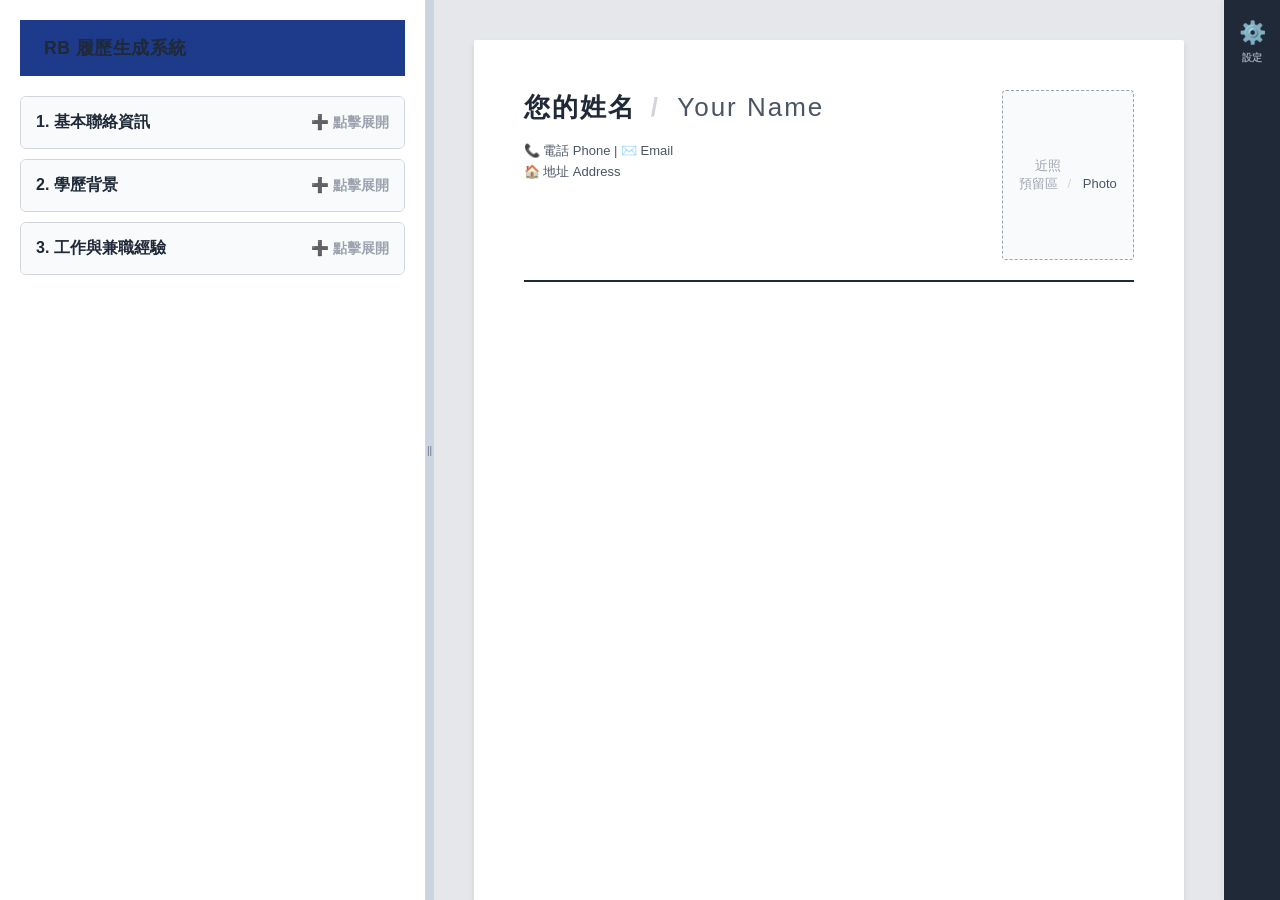
<file: index.html>
<!DOCTYPE html>
<html lang="zh-HK">
<head>
    <meta charset="UTF-8">
    <meta name="viewport" content="width=device-width, initial-scale=1.0">
    <title>RB - Resume Builder</title>
    <link rel="stylesheet" href="css/style.css">
    <style>
        /* ================= 基礎佈局與拖曳分隔線 ================= */
        body { margin: 0; overflow: hidden; font-family: -apple-system, BlinkMacSystemFont, "Segoe UI", Roboto, Arial, sans-serif; }
        #mainApp { display: flex; flex-direction: row; height: 100vh; width: 100vw; background: #e5e7eb; }
        
        /* 左側輸入區 */
        .sidebar { width: 35%; min-width: 300px; max-width: 60%; background: #FFFFFF; display: flex; flex-direction: column; overflow-y: auto; padding: 20px; box-sizing: border-box; }
        
        /* 拖曳把手 */
        .resizer { width: 8px; background: #cbd5e1; cursor: col-resize; display: flex; justify-content: center; align-items: center; color: #64748b; font-size: 10px; user-select: none; transition: background 0.2s; flex-shrink: 0; z-index: 10;}
        .resizer:hover, .resizer:active { background: #94a3b8; color: white; }

        /* 中間預覽區 */
        .preview-area { flex-grow: 1; display: flex; flex-direction: column; align-items: center; padding: 40px; overflow-y: auto; background: #E5E7EB; position: relative; }

        /* ================= 摺疊選單 (Checklist) ================= */
        .accordion-item { margin-bottom: 10px; border: 1px solid #D1D5DB; border-radius: 6px; overflow: hidden; background: #FFFFFF; flex-shrink: 0;}
        .accordion-header { width: 100%; padding: 15px; background: #F9FAFB; border: none; text-align: left; font-size: 1rem; font-weight: bold; color: #1F2937; cursor: pointer; display: flex; justify-content: space-between; align-items: center; transition: background 0.2s; }
        .accordion-header:hover { background: #E5E7EB; }
        .accordion-content { padding: 0 15px; max-height: 0; overflow: hidden; transition: max-height 0.3s ease-out, padding 0.3s ease; }
        .accordion-content.active { padding: 15px; max-height: 2000px; border-top: 1px solid #E5E7EB; }
        .status-icon { font-size: 0.9em; color: #9CA3AF; }
        
        .input-group { padding: 15px 0; display: flex; flex-direction: column; gap: 8px; }
        .input-label { font-size: 0.85rem; font-weight: bold; color: #4B5563; margin-top: 5px; }
        input[type="text"] { padding: 8px; border: 1px solid #ccc; border-radius: 4px; width: 100%; box-sizing: border-box; }

        .upload-box { border: 2px dashed #9CA3AF; padding: 12px; text-align: center; border-radius: 6px; background: #F9FAFB; cursor: pointer; font-size: 0.9em; color: #4B5563; transition: 0.2s; }
        .upload-box:hover { border-color: #1F2937; background: #F3F4F6; }
        .add-btn { background: #1F2937; color: white; border: none; padding: 10px; width: 100%; border-radius: 6px; cursor: pointer; margin-top: 10px; font-weight: bold;}
        
        .ai-magic-btn { background: linear-gradient(135deg, #10B981, #059669); color: white; border: none; padding: 6px 12px; border-radius: 4px; cursor: pointer; font-size: 0.85rem; margin-top: 5px; width: 100%; display: flex; align-items: center; justify-content: center; gap: 5px; }
        .ai-chat-box { max-height: 0; overflow: hidden; transition: max-height 0.3s ease-out, padding 0.3s ease, margin 0.3s ease; background: #EFF6FF; border-radius: 6px; border: 1px solid transparent; }
        .ai-chat-box.active { max-height: 300px; padding: 12px; margin-top: 8px; border-color: #BFDBFE; }
        .ai-chat-box textarea { width: 100%; border: 1px solid #93C5FD; border-radius: 4px; padding: 8px; font-size: 0.9rem; margin-bottom: 8px; resize: none; box-sizing: border-box;}
        .ai-submit-btn { background: #2563EB; color: white; border: none; padding: 6px 12px; border-radius: 4px; font-size: 0.85rem; cursor: pointer; font-weight: bold; float: right; }
        
        /* ================= 樣式 B：右側專業抽屜 (Drawer) ================= */
        .right-drawer-wrapper { display: flex; position: relative; z-index: 50; flex-shrink: 0; background: #FFFFFF; box-shadow: -2px 0 5px rgba(0,0,0,0.05);}
        .drawer-bar { width: 56px; background: #1F2937; display: flex; flex-direction: column; align-items: center; padding-top: 20px; gap: 25px; z-index: 60; }
        .drawer-icon { color: #9CA3AF; font-size: 22px; cursor: pointer; transition: 0.2s; display: flex; flex-direction: column; align-items: center; gap: 5px;}
        .drawer-icon:hover, .drawer-icon.active { color: #FFFFFF; transform: scale(1.1);}
        .drawer-icon span { font-size: 10px; font-weight: bold;}
        .drawer-panel { position: absolute; top: 0; right: 56px; width: 0; overflow: hidden; height: 100%; background: #F9FAFB; transition: width 0.3s ease, padding 0.3s ease; white-space: nowrap; border-left: 1px solid #E5E7EB; box-sizing: border-box; display: flex; flex-direction: column; gap: 20px;}
        .right-drawer-wrapper.open .drawer-panel { width: 280px; padding: 25px; white-space: normal; overflow-y: auto; }
        
        .drawer-section-title { font-size: 1rem; font-weight: bold; color: #111827; margin-bottom: 10px; padding-bottom: 5px; border-bottom: 2px solid #E5E7EB; }
        .setting-group { margin-bottom: 15px; display: flex; flex-direction: column; gap: 8px;}
        .setting-group label { font-size: 0.85rem; font-weight: bold; color: #4B5563; }
        .setting-group select { padding: 8px; border: 1px solid #D1D5DB; border-radius: 4px; font-size: 0.9rem; outline: none; width: 100%;}
        .color-picker-wrapper { display: flex; align-items: center; gap: 10px; }
        .setting-group input[type="color"] { width: 40px; height: 40px; padding: 0; border: none; border-radius: 4px; cursor: pointer; }
        .font-btn-group { display: flex; gap: 10px; }
        .font-btn { background: #FFFFFF; border: 1px solid #D1D5DB; padding: 6px 15px; border-radius: 4px; cursor: pointer; font-weight: bold; flex: 1; transition: 0.2s; text-align: center;}
        .font-btn:hover { background: #E5E7EB; }

        .export-btn { padding: 12px; border: none; border-radius: 6px; font-weight: bold; cursor: pointer; transition: 0.2s; width: 100%; text-align: center; margin-bottom: 10px;}
        .export-btn.pdf { background: #DC2626; color: white; }
        .export-btn.word { background: #2563EB; color: white; }
        .export-btn:hover { opacity: 0.9; }

        /* ================= 履歷本體與主題模板 ================= */
        .resume-doc { 
            width: 100%; max-width: 210mm; min-height: 297mm; background: #FFFFFF; padding: 50px; 
            box-shadow: 0 4px 6px rgba(0,0,0,0.1); border-radius: 2px; box-sizing: border-box;
            --theme-color: #1F2937; --base-font-size: 14px; font-size: var(--base-font-size); transition: all 0.3s ease; 
        }

        /* 恢復履歷頭部排版：左右對齊 */
        .cv-header { display: flex; justify-content: space-between; align-items: flex-start; border-bottom: 2px solid var(--theme-color); padding-bottom: 20px; margin-bottom: 20px; }
        .cv-header-text { flex: 1; }
        .cv-name { font-size: 26px; font-weight: bold; color: var(--theme-color); letter-spacing: 2px; margin-bottom: 8px; display: inline-block; }
        .cv-contact { font-size: 13px; color: #4B5563; line-height: 1.6; }
        
        /* 恢復照片預留區樣式 */
        .cv-photo-box { 
            width: 35mm; height: 45mm; border: 1.5px dashed #9CA3AF; background-color: #F9FAFB; 
            display: flex; align-items: center; justify-content: center; color: #9CA3AF; font-size: 13px; 
            text-align: center; border-radius: 4px; margin-left: 20px; flex-shrink: 0; 
            cursor: pointer; overflow: hidden; position: relative; transition: 0.2s;
        }
        .cv-photo-box:hover { border-color: var(--theme-color); background-color: #F3F4F6; }
        .cv-photo-box img { width: 100%; height: 100%; object-fit: cover; }

        .cv-section { margin-bottom: 24px; }
        .cv-section-title { font-size: 16px; font-weight: 600; color: var(--theme-color); background: #F3F4F6; padding: 6px 12px; margin-bottom: 12px; border-left: 3px solid var(--theme-color); }
        .cv-item { margin-bottom: 12px; padding: 0 12px; }
        .cv-item-header { display: flex; justify-content: space-between; font-weight: 600; color: #1F2937; margin-bottom: 4px; font-size: 14px; }
        .cv-item-sub { font-size: 13px; color: #4B5563; }
        .cv-text-block { font-size: 14px; color: #374151; padding: 0 12px; line-height: 1.6; }

        /* 中英雙語切換邏輯 */
        .txt-zh, .txt-en { display: inline-block; transition: all 0.2s ease; }
        .mode-both .txt-en { color: #4B5563; font-weight: 400; margin-left: 2px; }
        .mode-both .txt-zh::after { content: " / "; color: #D1D5DB; margin: 0 6px; }
        .mode-zh .txt-en { display: none !important; }
        .mode-zh .txt-zh::after { display: none !important; }
        .mode-en .txt-zh { display: none !important; }

        /* 主題差異覆蓋 */
        .theme-modern .cv-section-title { background: transparent; border-bottom: 2px solid var(--theme-color); border-left: none; padding: 6px 0; margin-bottom: 15px; }
        .theme-modern .cv-header { border-bottom: 1px solid #E5E7EB; }
        .theme-creative .cv-name { text-align: center; display: block; font-size: 30px;}
        .theme-creative .cv-contact { text-align: center; width: 100%; margin-top: 10px;}
        .theme-creative .cv-header-text { flex: none; width: 100%; }
        .theme-creative .cv-header { flex-direction: column; align-items: center; border-bottom: 3px double var(--theme-color); }
        .theme-creative .cv-photo-box { display: none; } /* 創新版型預設隱藏照片 */
        .theme-creative .cv-section-title { background: var(--theme-color); color: white; border-radius: 4px; text-align: center; border: none; }
    </style>
</head>
<body>

<div id="mainApp">
    <input type="file" id="globalPhotoUpload" accept="image/*" style="display: none;" onchange="handlePhotoUpload(this)">

    <div class="sidebar" id="sidebarPane">
        <div class="header" style="margin-bottom: 20px; font-weight: bold; font-size: 1.1rem; color: #1F2937; flex-shrink: 0;">RB 履歷生成系統</div>
        
        <div class="accordion-item">
            <button class="accordion-header" onclick="toggleAccordion('panelBasic', 'iconBasic')">
                <span>1. 基本聯絡資訊</span>
                <span class="status-icon" id="iconBasic">➕ 點擊展開</span>
            </button>
            <div class="accordion-content" id="panelBasic">
                <div class="input-group">
                    <span class="input-label">個人近照 (Photo)</span>
                    <div class="upload-box" onclick="document.getElementById('globalPhotoUpload').click()">
                        📷 點擊上傳大頭照 (支援 JPG, PNG)
                    </div>

                    <span class="input-label">全名</span>
                    <input type="text" id="inNameZh" placeholder="中文全名" oninput="syncDualInput()">
                    <input type="text" id="inNameEn" placeholder="English Full Name" oninput="syncDualInput()">
                    <span class="input-label">聯絡電話</span>
                    <input type="text" id="inPhone" placeholder="例如：9123 4567" oninput="liveUpdate('cvPhone', this.value, '電話 Phone')">
                    <span class="input-label">電子郵件</span>
                    <input type="text" id="inEmail" placeholder="例如：test@email.com" oninput="liveUpdate('cvEmail', this.value, 'Email')">
                    <span class="input-label">居住地址</span>
                    <input type="text" id="inAddress" placeholder="例如：九龍旺角..." oninput="liveUpdate('cvAddress', this.value, '地址 Address')">
                </div>
            </div>
        </div>

        <div class="accordion-item">
            <button class="accordion-header" onclick="toggleAccordion('panelEdu', 'iconEdu')">
                <span>2. 學歷背景</span>
                <span class="status-icon" id="iconEdu">➕ 點擊展開</span>
            </button>
            <div class="accordion-content" id="panelEdu">
                <div class="input-group">
                    <div id="eduExpInputs"></div>
                    <button class="add-btn" onclick="addEduExp()">+ 新增一份學歷</button>
                </div>
            </div>
        </div>

        <div class="accordion-item">
            <button class="accordion-header" onclick="toggleAccordion('panelWork', 'iconWork')">
                <span>3. 工作與兼職經驗</span>
                <span class="status-icon" id="iconWork">➕ 點擊展開</span>
            </button>
            <div class="accordion-content" id="panelWork">
                <div class="input-group">
                    <div id="workExpInputs"></div>
                    <button class="add-btn" onclick="addWorkExp()">+ 新增工作經歷</button>
                </div>
            </div>
        </div>
    </div>

    <div class="resizer" id="dragResizer">||</div>

    <div class="preview-area">
        <div class="resume-doc mode-both theme-classic" id="resumeDoc">
            <div class="cv-header">
                <div class="cv-header-text">
                    <div class="cv-name" id="cvName">
                        <span class="txt-zh">您的姓名</span>
                        <span class="txt-en">Your Name</span>
                    </div>
                    <div class="cv-contact" style="margin-top: 8px;">
                        📞 <span id="cvPhone">電話 Phone</span> | ✉️ <span id="cvEmail">Email</span><br>
                        🏠 <span id="cvAddress">地址 Address</span>
                    </div>
                </div>
                <div class="cv-photo-box" id="cvPhotoBox" onclick="document.getElementById('globalPhotoUpload').click()" title="點擊上傳大頭照">
                    <div>
                        <span class="txt-zh">近照<br>預留區</span>
                        <span class="txt-en">Photo</span>
                    </div>
                </div>
            </div>
            
            <div class="cv-section">
                <div class="cv-section-title" id="cvEduTitle" style="display: none;">
                    <span class="txt-zh">學歷背景</span>
                    <span class="txt-en">Education</span>
                </div>
                <div id="cvEduExpList"></div>
            </div>

            <div class="cv-section">
                <div class="cv-section-title" id="cvWorkTitle" style="display: none;">
                    <span class="txt-zh">工作經驗</span>
                    <span class="txt-en">Work Experience</span>
                </div>
                <div id="cvWorkExpList"></div>
            </div>
        </div>
    </div>

    <div class="right-drawer-wrapper" id="rightDrawer">
        <div class="drawer-panel">
            <div class="drawer-section-title">🌐 語言與內容</div>
            <div class="setting-group">
                <div class="lang-switch-wrapper" style="display: flex; gap: 5px; flex-direction: column;">
                    <button class="font-btn" onclick="switchLang('both', this)" style="background: #1F2937; color: white;">中英對照</button>
                    <button class="font-btn" onclick="switchLang('zh', this)">僅繁體中文</button>
                    <button class="font-btn" onclick="switchLang('en', this)">僅 English</button>
                </div>
            </div>

            <div class="drawer-section-title" style="margin-top: 10px;">🎨 排版與視覺</div>
            <div class="setting-group">
                <label>風格模板：</label>
                <select id="themeSelect" onchange="changeTheme(this.value)">
                    <option value="theme-classic">經典專業 (標準配置)</option>
                    <option value="theme-modern">現代簡約 (俐落線條)</option>
                    <option value="theme-creative">創新專業 (置中大標)</option>
                </select>
            </div>
            <div class="setting-group">
                <label>字體大小：</label>
                <div class="font-btn-group">
                    <button class="font-btn" onclick="changeFontSize(-1)">A- 縮小</button>
                    <button class="font-btn" onclick="changeFontSize(1)">A+ 放大</button>
                </div>
            </div>
            <div class="setting-group">
                <label>重點主色調：</label>
                <div class="color-picker-wrapper">
                    <input type="color" id="colorPicker" value="#1F2937" onchange="changeColor(this.value)">
                    <span style="font-size: 0.8rem; color: #6B7280;">點擊左側變更顏色</span>
                </div>
            </div>

            <div class="drawer-section-title" style="margin-top: auto;">📥 檔案匯出</div>
            <button class="export-btn pdf" onclick="alert('準備打包匯出！')">📥 匯出為 PDF</button>
            <button class="export-btn word" onclick="alert('準備打包匯出！')">📄 匯出為 Word</button>
        </div>

        <div class="drawer-bar">
            <div class="drawer-icon" onclick="toggleDrawer()" id="drawerToggleBtn">
                ⚙️<span>設定</span>
            </div>
        </div>
    </div>
</div>

<script>
    // --- 左右拖曳縮放邏輯 (Split Pane) ---
    const resizer = document.getElementById('dragResizer');
    const sidebarPane = document.getElementById('sidebarPane');
    let isDragging = false;

    resizer.addEventListener('mousedown', function(e) {
        isDragging = true;
        document.body.style.cursor = 'col-resize';
        resizer.style.background = '#94a3b8'; 
    });
    document.addEventListener('mousemove', function(e) {
        if (!isDragging) return;
        let newWidth = (e.clientX / window.innerWidth) * 100;
        if(newWidth < 20) newWidth = 20; 
        if(newWidth > 60) newWidth = 60; 
        sidebarPane.style.width = newWidth + '%';
    });
    document.addEventListener('mouseup', function(e) {
        if(isDragging) {
            isDragging = false;
            document.body.style.cursor = 'default';
            resizer.style.background = '#cbd5e1'; 
        }
    });

    // --- 照片上傳預覽邏輯 ---
    function handlePhotoUpload(input) {
        if (input.files && input.files[0]) {
            const reader = new FileReader();
            reader.onload = function(e) {
                const box = document.getElementById('cvPhotoBox');
                // 將預留區替換成上傳的圖片，確保填滿並隱藏邊框
                box.innerHTML = `<img src="${e.target.result}" alt="CV Photo">`;
                box.style.border = 'none';
                box.style.backgroundColor = 'transparent';
            };
            reader.readAsDataURL(input.files[0]);
        }
    }

    // --- 右側抽屜展開邏輯 ---
    function toggleDrawer() {
        const drawer = document.getElementById('rightDrawer');
        const btn = document.getElementById('drawerToggleBtn');
        drawer.classList.toggle('open');
        if(drawer.classList.contains('open')) {
            btn.classList.add('active');
            btn.innerHTML = '✖️<span>關閉</span>';
        } else {
            btn.classList.remove('active');
            btn.innerHTML = '⚙️<span>設定</span>';
        }
    }

    // --- 摺疊選單邏輯 ---
    function toggleAccordion(panelId, iconId) {
        const panel = document.getElementById(panelId);
        const icon = document.getElementById(iconId);
        if (panel.classList.contains('active')) {
            panel.classList.remove('active');
            icon.innerText = "➕ 點擊展開";
        } else {
            panel.classList.add('active');
            icon.innerText = "➖ 收起";
        }
    }

    // --- 基礎資料同步 ---
    function syncDualInput() {
        const zhVal = document.getElementById('inNameZh').value;
        const enVal = document.getElementById('inNameEn').value;
        document.getElementById('cvName').innerHTML = `<span class="txt-zh">${zhVal || '您的姓名'}</span><span class="txt-en">${enVal || 'Your Name'}</span>`;
    }
    function liveUpdate(elementId, value, defaultText) { document.getElementById(elementId).innerText = value || defaultText; }
    
    // --- 語言與樣式控制 ---
    function switchLang(mode, clickedBtn) {
        clickedBtn.parentElement.querySelectorAll('.font-btn').forEach(btn => {
            btn.style.background = '#FFFFFF';
            btn.style.color = 'initial';
        });
        clickedBtn.style.background = '#1F2937';
        clickedBtn.style.color = 'white';
        const doc = document.getElementById('resumeDoc');
        const currentTheme = Array.from(doc.classList).find(c => c.startsWith('theme-'));
        doc.className = `resume-doc mode-${mode} ${currentTheme}`;
    }

    function changeTheme(themeClass) {
        const doc = document.getElementById('resumeDoc');
        const currentMode = Array.from(doc.classList).find(c => c.startsWith('mode-'));
        doc.className = `resume-doc ${currentMode} ${themeClass}`;
    }
    function changeColor(colorHex) { document.getElementById('resumeDoc').style.setProperty('--theme-color', colorHex); }
    let currentFontSize = 14;
    function changeFontSize(step) {
        currentFontSize += step;
        if (currentFontSize < 12) currentFontSize = 12;
        if (currentFontSize > 18) currentFontSize = 18;
        document.getElementById('resumeDoc').style.setProperty('--base-font-size', currentFontSize + 'px');
    }

    // --- 動態新增學歷 ---
    let eduCount = 0;
    function addEduExp() {
        eduCount++; const id = eduCount;
        const container = document.getElementById('eduExpInputs');
        container.innerHTML += `<div style="border-top:1px dashed #ccc; padding-top:10px; margin-top:10px; display:flex; flex-direction:column; gap:5px;"><input type="text" id="schoolZh_${id}" placeholder="學校 (中文)" oninput="syncEdu(${id})"><input type="text" id="schoolEn_${id}" placeholder="School (English)" oninput="syncEdu(${id})"></div>`;
        document.getElementById('cvEduExpList').innerHTML += `<div class="cv-item" style="margin-bottom:10px;"><div class="cv-item-header"><span class="txt-zh" id="cvSchoolZh_${id}">學校名稱</span><span class="txt-en" id="cvSchoolEn_${id}">School</span></div></div>`;
        document.getElementById('cvEduTitle').style.display = 'block';
    }
    function syncEdu(id) {
        document.getElementById(`cvSchoolZh_${id}`).innerText = document.getElementById(`schoolZh_${id}`).value || '學校名稱';
        document.getElementById(`cvSchoolEn_${id}`).innerText = document.getElementById(`schoolEn_${id}`).value || 'School';
    }

    // --- 動態新增工作 ---
    let workCount = 0;
    function addWorkExp() {
        workCount++; const id = workCount;
        document.getElementById('workExpInputs').insertAdjacentHTML('beforeend', `
            <div style="border-top:1px dashed #ccc; padding-top:10px; margin-top:10px; display:flex; flex-direction:column; gap:5px;">
                <div style="font-weight: bold; margin-bottom: 5px; color: #4B5563;">經歷 ${id}</div>
                <input type="text" id="companyZh_${id}" placeholder="公司名稱 (中文)" oninput="syncWork(${id})">
                <input type="text" id="companyEn_${id}" placeholder="Company Name (English)" oninput="syncWork(${id})">
                <input type="text" id="roleZh_${id}" placeholder="職位名稱 (中文)" oninput="syncWork(${id})">
                <input type="text" id="roleEn_${id}" placeholder="Job Title (English)" oninput="syncWork(${id})">
                <button class="ai-magic-btn" onclick="toggleAiChat('aiChat_${id}')">✨ AI 幫我寫工作內容</button>
                <div id="aiChat_${id}" class="ai-chat-box">
                    <textarea id="aiPrompt_${id}" rows="3" placeholder="例如：每天幫忙結帳..."></textarea>
                    <button class="ai-submit-btn" onclick="simulateAiResponse(${id})">送出生成</button>
                </div>
            </div>
        `);
        document.getElementById('cvWorkExpList').insertAdjacentHTML('beforeend', `
            <div class="cv-item" style="margin-bottom:10px;">
                <div class="cv-item-header"><span class="txt-zh" id="cvCompZh_${id}">公司</span><span class="txt-en" id="cvCompEn_${id}">Company</span></div>
                <div class="cv-item-sub"><span class="txt-zh" id="cvRoleZh_${id}">職位</span><span class="txt-en" id="cvRoleEn_${id}">Job Title</span></div>
                <div class="cv-text-block" style="margin-top: 4px;"><span class="txt-zh" id="cvDescZh_${id}"></span><span class="txt-en" id="cvDescEn_${id}"></span></div>
            </div>
        `);
        document.getElementById('cvWorkTitle').style.display = 'block';
    }
    function syncWork(id) {
        document.getElementById(`cvCompZh_${id}`).innerText = document.getElementById(`companyZh_${id}`).value || '公司名稱';
        document.getElementById(`cvCompEn_${id}`).innerText = document.getElementById(`companyEn_${id}`).value || 'Company';
        document.getElementById(`cvRoleZh_${id}`).innerText = document.getElementById(`roleZh_${id}`).value || '職位名稱';
        document.getElementById(`cvRoleEn_${id}`).innerText = document.getElementById(`roleEn_${id}`).value || 'Job Title';
    }
    function toggleAiChat(id) { document.getElementById(id).classList.toggle('active'); }
    function simulateAiResponse(id) {
        if(!document.getElementById(`aiPrompt_${id}`).value) return alert("請先輸入內容！");
        document.getElementById(`cvDescZh_${id}`).innerText = "• 負責日常營運管理。";
        document.getElementById(`cvDescEn_${id}`).innerText = "• Managed daily operations.";
        toggleAiChat(`aiChat_${id}`);
    }
</script>
</body>
</html>
</file>
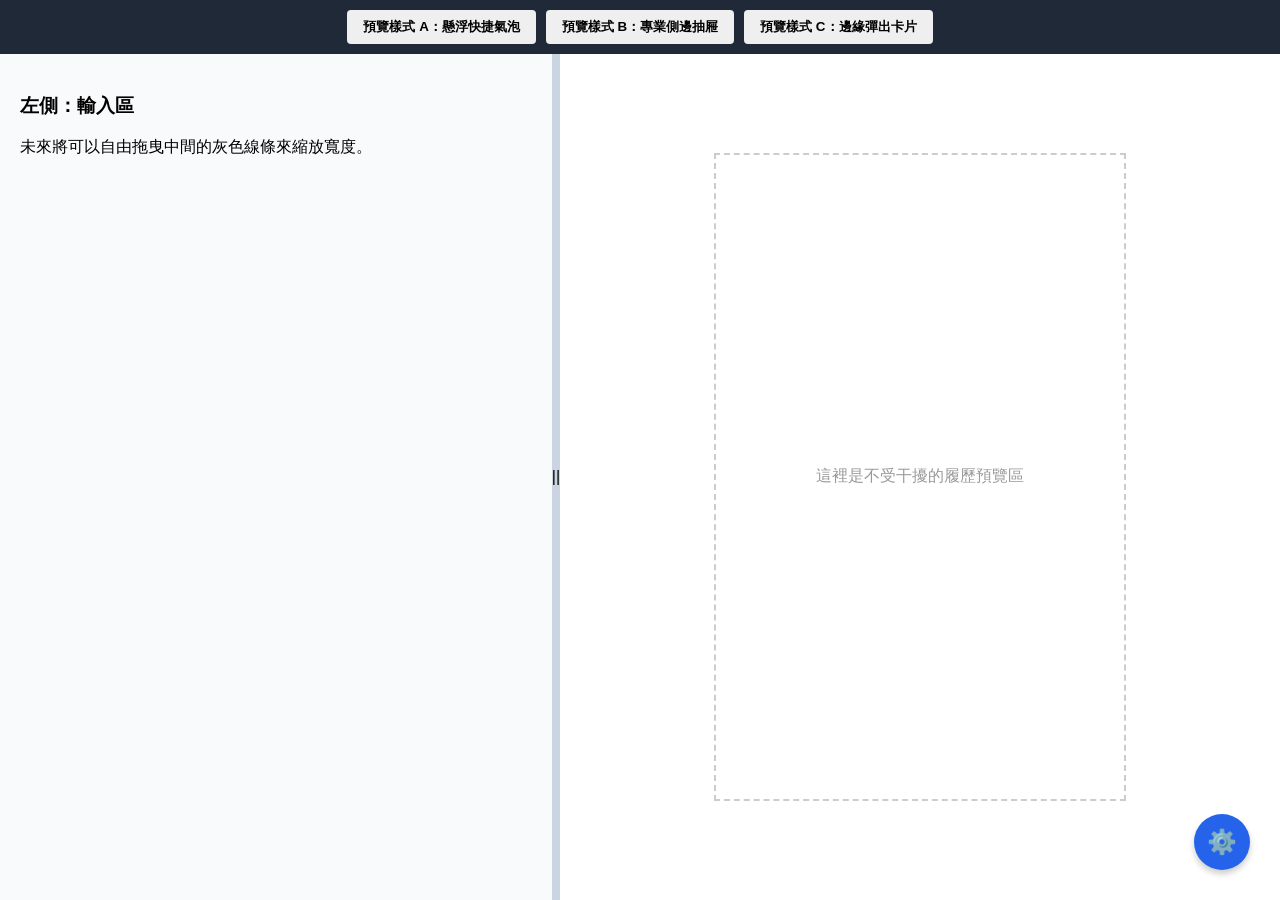
<file: test-ui.html>
<!DOCTYPE html>
<html lang="zh-HK">
<head>
    <meta charset="UTF-8">
    <title>右側功能區 UI 視覺測試沙盒</title>
    <style>
        body { margin: 0; display: flex; height: 100vh; font-family: sans-serif; background: #e5e7eb; overflow: hidden; flex-direction: column; }
        
        /* 頂部切換控制台 (僅供測試用) */
        .test-controls { background: #1F2937; color: white; padding: 10px; display: flex; gap: 10px; justify-content: center; z-index: 1000;}
        .test-controls button { padding: 8px 16px; cursor: pointer; border: none; border-radius: 4px; font-weight: bold; }
        
        /* 主要佈局與拖曳把手 */
        .workspace { display: flex; flex: 1; position: relative; overflow: hidden; }
        .pane-left { width: 40%; background: #f9fafb; padding: 20px; box-shadow: 2px 0 5px rgba(0,0,0,0.05); }
        .resizer { width: 8px; background: #cbd5e1; cursor: col-resize; display: flex; justify-content: center; align-items: center; transition: background 0.2s; }
        .resizer:hover { background: #94a3b8; }
        .pane-right { flex: 1; background: white; padding: 20px; display: flex; justify-content: center; align-items: center; }
        .dummy-resume { width: 60%; height: 80%; border: 2px dashed #ccc; display: flex; align-items: center; justify-content: center; color: #999; }

        /* ================= 樣式 A：快捷氣泡 (Speed Dial) ================= */
        .style-a { position: absolute; bottom: 30px; right: 30px; display: none; flex-direction: column-reverse; align-items: center; gap: 10px; }
        .fab-main { width: 56px; height: 56px; border-radius: 50%; background: #2563EB; color: white; border: none; font-size: 24px; cursor: pointer; box-shadow: 0 4px 6px rgba(0,0,0,0.2); }
        .fab-menu { display: none; flex-direction: column; gap: 10px; }
        .style-a:hover .fab-menu { display: flex; } /* 滑鼠移入展開 */
        .fab-item { width: 48px; height: 48px; border-radius: 50%; background: white; border: 1px solid #ccc; cursor: pointer; box-shadow: 0 2px 4px rgba(0,0,0,0.1); }

        /* ================= 樣式 B：專業側邊抽屜 (Side Drawer) ================= */
        .style-b { position: absolute; top: 0; right: 0; height: 100%; display: none; }
        .drawer-bar { width: 50px; height: 100%; background: #1F2937; display: flex; flex-direction: column; align-items: center; padding-top: 20px; gap: 20px; z-index: 10; position: relative;}
        .drawer-icon { color: white; font-size: 20px; cursor: pointer; }
        .drawer-panel { position: absolute; top: 0; right: -250px; width: 250px; height: 100%; background: white; box-shadow: -2px 0 5px rgba(0,0,0,0.1); transition: right 0.3s; padding: 20px; box-sizing: border-box; }
        .style-b.active .drawer-panel { right: 50px; } /* 點擊展開 */

        /* ================= 樣式 C：邊緣標籤與彈出卡 (Edge Tab) ================= */
        .style-c { position: absolute; top: 50%; right: 0; transform: translateY(-50%); display: none; }
        .edge-tab { background: #DC2626; color: white; padding: 15px 5px; cursor: pointer; border-radius: 8px 0 0 8px; box-shadow: -2px 0 4px rgba(0,0,0,0.1); }
        .popover-card { position: absolute; right: 40px; top: -50px; width: 200px; background: white; padding: 15px; border-radius: 8px; box-shadow: 0 4px 10px rgba(0,0,0,0.2); display: none; border: 1px solid #eee;}
        .style-c.active .popover-card { display: block; } /* 點擊展開 */
        
    </style>
</head>
<body>

    <!-- 頂部測試按鈕 -->
    <div class="test-controls">
        <button onclick="showStyle('A')">預覽樣式 A：懸浮快捷氣泡</button>
        <button onclick="showStyle('B')">預覽樣式 B：專業側邊抽屜</button>
        <button onclick="showStyle('C')">預覽樣式 C：邊緣彈出卡片</button>
    </div>

    <div class="workspace">
        <!-- 左側輸入區 -->
        <div class="pane-left"><h3>左側：輸入區</h3><p>未來將可以自由拖曳中間的灰色線條來縮放寬度。</p></div>
        
        <!-- 分隔拖曳條 (Resizer) -->
        <div class="resizer">||</div>
        
        <!-- 右側預覽區 -->
        <div class="pane-right">
            <div class="dummy-resume">這裡是不受干擾的履歷預覽區</div>
        </div>

        <!-- 樣式 A 結構 -->
        <div id="styleA" class="style-a">
            <button class="fab-main">⚙️</button>
            <div class="fab-menu">
                <button class="fab-item">📥</button>
                <button class="fab-item">🎨</button>
                <button class="fab-item">A+</button>
            </div>
        </div>

        <!-- 樣式 B 結構 -->
        <div id="styleB" class="style-b">
            <div class="drawer-panel">
                <h3>完整設定選單</h3>
                <p>這裡是滑出的詳細設定面板，適合放置複雜的顏色與字體設定。</p>
                <hr>
                <p>📥 匯出 PDF</p>
            </div>
            <div class="drawer-bar">
                <div class="drawer-icon" onclick="document.getElementById('styleB').classList.toggle('active')">⚙️</div>
                <div class="drawer-icon">🎨</div>
                <div class="drawer-icon">🌐</div>
            </div>
        </div>

        <!-- 樣式 C 結構 -->
        <div id="styleC" class="style-c">
            <div class="popover-card">
                <h4 style="margin-top:0;">樣式與匯出</h4>
                <button style="width:100%; margin-bottom:5px;">📥 匯出 PDF</button>
                <button style="width:100%;">🎨 調整顏色</button>
            </div>
            <div class="edge-tab" onclick="document.getElementById('styleC').classList.toggle('active')">◀</div>
        </div>
    </div>

    <script>
        // 切換顯示三種樣式的簡單邏輯
        function showStyle(styleName) {
            document.getElementById('styleA').style.display = 'none';
            document.getElementById('styleB').style.display = 'none';
            document.getElementById('styleC').style.display = 'none';
            
            if(styleName === 'A') document.getElementById('styleA').style.display = 'flex';
            if(styleName === 'B') document.getElementById('styleB').style.display = 'block';
            if(styleName === 'C') document.getElementById('styleC').style.display = 'block';
        }
        
        // 預設顯示 A
        showStyle('A');
    </script>
</body>
</html>
</file>
<file: css/style.css>
/* ================= 履歷動態變數 (預設值) ================= */
:root {
    --cv-font-family: -apple-system, BlinkMacSystemFont, "Segoe UI", Roboto, "Helvetica Neue", Arial, sans-serif;
    --cv-primary-color: #1F2937;
}

/* 實用主義基礎重置 */
* { box-sizing: border-box; margin: 0; padding: 0; font-family: -apple-system, BlinkMacSystemFont, "Segoe UI", Roboto, "Helvetica Neue", Arial, sans-serif; }
/* 移除 overflow: hidden 確保網頁可以正常上下捲動 */
body { background-color: #F3F4F6; color: #1F2937; }

/* ================= 首頁分流介面 (保留備用) ================= */
#welcomeScreen { position: fixed; top: 0; left: 0; width: 100vw; height: 100vh; background: #F3F4F6; display: flex; flex-direction: column; align-items: center; justify-content: center; z-index: 100; transition: opacity 0.4s ease; overflow-y: auto; padding: 40px 20px; }

.welcome-header { text-align: center; margin-bottom: 40px; }
.welcome-title { font-size: 2rem; font-weight: 700; color: #111827; margin-bottom: 10px; }
.welcome-subtitle { font-size: 1.1rem; color: #6B7280; }

.tier-container { display: flex; gap: 24px; max-width: 1000px; width: 100%; flex-wrap: wrap; justify-content: center; }

.tier-card { flex: 1; min-width: 280px; background: #FFFFFF; border: 1px solid #D1D5DB; border-radius: 8px; padding: 30px; display: flex; flex-direction: column; transition: all 0.2s ease; cursor: pointer; position: relative; overflow: hidden; box-shadow: 0 2px 4px rgba(0,0,0,0.05); }
.tier-card:hover:not(.disabled) { border-color: #1E3A8A; box-shadow: 0 10px 15px -3px rgba(0,0,0,0.1); transform: translateY(-3px); }

.tier-badge { display: inline-block; padding: 4px 10px; background: #E5E7EB; color: #374151; font-size: 0.8rem; font-weight: 600; border-radius: 4px; margin-bottom: 15px; align-self: flex-start; }
.tier-card.active .tier-badge { background: #DBEAFE; color: #1E40AF; }

.tier-title { font-size: 1.4rem; font-weight: 600; margin-bottom: 12px; color: #111827; }
.tier-desc { font-size: 0.95rem; color: #4B5563; line-height: 1.6; flex-grow: 1; margin-bottom: 24px; }

.tier-btn { width: 100%; padding: 12px; background: #1F2937; color: white; border: none; border-radius: 4px; font-size: 1rem; cursor: pointer; transition: background 0.2s; font-weight: 500; }
.tier-card:hover:not(.disabled) .tier-btn { background: #1E3A8A; }

.tier-card.disabled { cursor: not-allowed; opacity: 0.85; }
.tier-card.disabled::after { content: ''; position: absolute; top: 0; left: 0; width: 100%; height: 100%; background: rgba(249, 250, 251, 0.5); z-index: 1; }
.tier-card.disabled .tier-btn { background: #9CA3AF; color: #F3F4F6; }

/* ================= 主要應用程式介面 ================= */
/* 修復 1：將 opacity 和 visibility 改為正常顯示狀態 */
#mainApp { display: flex; height: 100vh; width: 100vw; opacity: 1; visibility: visible; transition: opacity 0.4s ease; }

.sidebar { width: 35%; min-width: 380px; background: #FFFFFF; display: flex; flex-direction: column; border-right: 1px solid #D1D5DB; box-shadow: 2px 0 5px rgba(0,0,0,0.02); height: 100%; overflow-y: auto;}
.preview-area { width: 65%; display: flex; flex-direction: column; align-items: center; padding: 40px; overflow-y: auto; background: #E5E7EB; height: 100%; }

.header { background: #1E3A8A; color: #FFFFFF; padding: 16px 24px; font-size: 1.1rem; font-weight: 600; letter-spacing: 0.5px; display: flex; justify-content: space-between; align-items: center; }
.back-btn { background: none; border: 1px solid rgba(255,255,255,0.3); color: white; cursor: pointer; padding: 4px 8px; border-radius: 4px; font-size: 0.85rem; transition: 0.2s; }
.back-btn:hover { background: rgba(255,255,255,0.1); border-color: white; }

/* 對話與引導區 */
.flow-container { flex: 1; overflow-y: auto; padding: 24px; display: flex; flex-direction: column; gap: 16px; scroll-behavior: smooth; }
.system-msg { color: #374151; font-size: 0.95rem; line-height: 1.6; padding-left: 12px; border-left: 3px solid #1E3A8A; margin-bottom: 8px; }
.user-msg { color: #6B7280; font-size: 0.95rem; text-align: right; font-style: italic; margin-bottom: 8px; }

.input-group { display: flex; flex-direction: column; gap: 10px; margin-top: 10px; padding: 20px; border-bottom: 1px dashed #E5E7EB; }
.input-label { font-size: 0.85rem; color: #6B7280; margin-bottom: -5px; }
input[type="text"], textarea { padding: 10px 12px; border: 1px solid #D1D5DB; border-radius: 4px; font-size: 0.95rem; outline: none; transition: border-color 0.2s; resize: vertical; }
input[type="text"]:focus, textarea:focus { border-color: #1E3A8A; }

.action-btn { padding: 10px 16px; background: #1F2937; color: white; border: none; border-radius: 4px; font-size: 0.95rem; cursor: pointer; transition: background 0.2s; text-align: center; margin-top: 5px; }
.action-btn:hover { background: #374151; }

.file-upload-wrapper { border: 2px dashed #D1D5DB; padding: 20px; text-align: center; border-radius: 6px; background: #F9FAFB; cursor: pointer; transition: 0.2s; }
.file-upload-wrapper:hover { border-color: #1E3A8A; background: #EFF6FF; }
input[type="file"] { display: none; }

/* 履歷文件編輯功能 */
.edit-hint { display: none; width: 100%; max-width: 210mm; background: #DBEAFE; color: #1E40AF; padding: 12px; text-align: center; border-radius: 6px; font-size: 0.95rem; font-weight: 600; margin-bottom: 20px; border: 1px solid #BFDBFE; animation: fadeIn 0.5s ease; }
.edit-hint.active { display: block; }

/* 修復 2：移除 display: none; 確保履歷永遠可見 */
.resume-doc { width: 100%; max-width: 210mm; min-height: 297mm; background: #FFFFFF; padding: 50px; box-shadow: 0 4px 6px rgba(0,0,0,0.1); border-radius: 2px; display: block; }
.resume-doc.active { animation: fadeIn 0.5s ease; }

[contenteditable="true"] { outline: none; transition: all 0.2s ease; border-radius: 4px; padding: 2px 4px; margin: -2px -4px; }
[contenteditable="true"]:hover { background-color: #F3F4F6; box-shadow: 0 0 0 1px #D1D5DB; cursor: text; }
[contenteditable="true"]:focus { background-color: #FFFFFF; box-shadow: 0 0 0 2px #1E3A8A; }

.empty-field { color: #9CA3AF; font-style: italic; }

/* ================= 履歷內部樣式與變數套用 ================= */
.cv-name, .cv-section-title { color: var(--cv-primary-color); }
.cv-header { display: flex; justify-content: space-between; align-items: flex-start; border-bottom: 2px solid var(--cv-primary-color); padding-bottom: 20px; margin-bottom: 20px; }
.cv-header-text { flex: 1; }
.cv-name { font-size: 26px; font-weight: 700; letter-spacing: 2px; margin-bottom: 8px; display: inline-block; }
.cv-contact { font-size: 13px; color: #4B5563; line-height: 1.6; }

.cv-photo-box { width: 35mm; height: 45mm; border: 1.5px dashed #9CA3AF; background-color: #F9FAFB; display: flex; align-items: center; justify-content: center; color: #9CA3AF; font-size: 13px; text-align: center; border-radius: 4px; margin-left: 20px; flex-shrink: 0; }

.cv-section { margin-bottom: 24px; }
.cv-section-title { font-size: 16px; font-weight: 600; background: #F3F4F6; padding: 6px 12px; margin-bottom: 12px; border-left: 3px solid var(--cv-primary-color); }

.cv-item { margin-bottom: 12px; padding: 0 12px; }
.cv-item-header { display: flex; justify-content: space-between; font-weight: 600; color: #1F2937; margin-bottom: 4px; font-size: 14px; }
.cv-item-sub { font-size: 13px; color: #4B5563; }
.cv-text-block { font-size: 14px; color: #374151; padding: 0 12px; line-height: 1.6; }

@keyframes fadeIn { from { opacity: 0; transform: translateY(10px); } to { opacity: 1; transform: translateY(0); } }

/* ================= 語言切換工具列與邏輯 ================= */
.lang-switch-wrapper { display: flex; gap: 10px; margin-bottom: 20px; background: #FFFFFF; padding: 6px; border-radius: 8px; box-shadow: 0 2px 5px rgba(0,0,0,0.05); border: 1px solid #E5E7EB; }
.lang-btn { padding: 8px 16px; border: none; background: transparent; border-radius: 6px; cursor: pointer; font-size: 0.9rem; font-weight: 600; color: #6B7280; transition: all 0.2s ease; }
.lang-btn:hover { color: #1F2937; background: #F3F4F6; }
.lang-btn.active { background: #1F2937; color: #FFFFFF; }

.txt-zh, .txt-en { display: inline-block; transition: all 0.2s ease; }

.mode-both .txt-en { color: #4B5563; font-weight: 400; margin-left: 2px; }
.mode-both .txt-zh::after { content: " / "; color: #D1D5DB; margin: 0 6px; }

.mode-zh .txt-en { display: none !important; }
.mode-zh .txt-zh::after { display: none !important; }
.mode-en .txt-zh { display: none !important; }

/* 專為新增按鈕加的樣式 */
.add-btn { background: #1F2937; color: white; border: none; padding: 10px; width: 100%; border-radius: 6px; cursor: pointer; margin-top: 10px; font-weight: bold;}
.add-btn:hover { background: #374151; }
</file>
